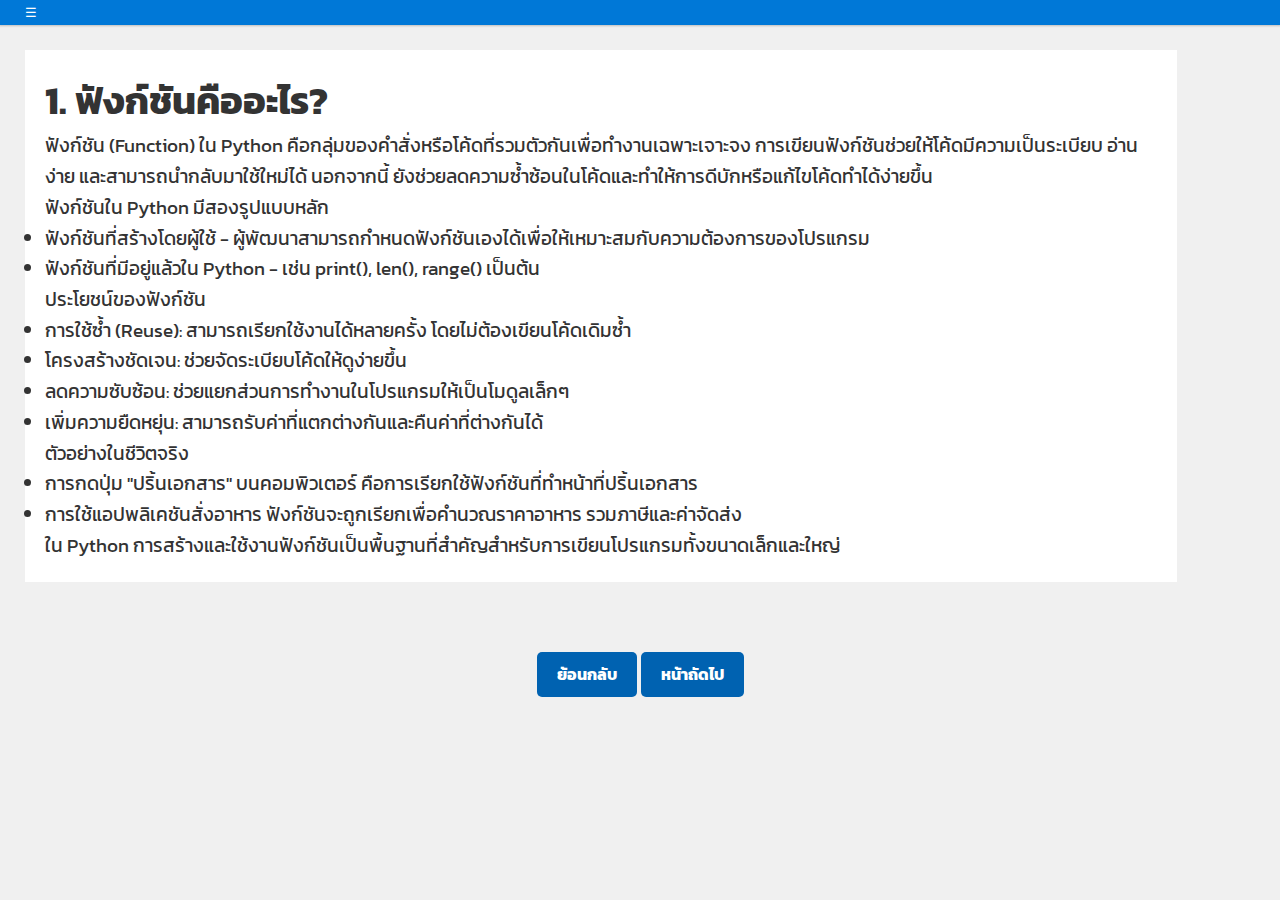
<file: 1.html>
<!DOCTYPE html>
<html lang="en">
<head>
    <meta charset="UTF-8">
    <meta name="viewport" content="width=device-width, initial-scale=1.0">
    <meta name="description" content="1. ฟังก์ชันคืออะไร?">
    <meta name="keywords" content="Python, ฟังก์ชัน, แบบทดสอบ Python, การเขียนโปรแกรม, เรียนรู้ Python">

    <title>บทที่ 1</title>
    <link rel="stylesheet" href="base.css">
  
</head>
<body>
    <div class="navbar">
        <button class="icon" onclick="toggleNavbar()" aria-label="Open Navigation Menu">&#9776;</button>
        

    </div>

    
    <div id="mySidenav" class="sidenav">
        
      
        <a href="#" class="closebtn" onclick="closeNavbar(); return false;">
            &times;
        </a>
        
        <hr>
        
    <div id="submenu" class="submenu">
        <a href="index.html">หน้าแรก</a>
        <a href="1.html">บทเรียนที่ 1</a>
        <a href="2.html">บทเรียนที่ 2</a>
        <a href="3.html">บทเรียนที่ 3</a>
        <a href="4.html">แบบทดสอบ</a>
        <a href="https://www.w3schools.com/python/python_functions.asp">แหล่งเรียนรู้เพิ่มเติม</a>
    </div>
  
    </div>
    <div class="main-content">
        <h1>1. ฟังก์ชันคืออะไร?</h1>
        <div>
            <p>
                ฟังก์ชัน (Function) ใน Python คือกลุ่มของคำสั่งหรือโค้ดที่รวมตัวกันเพื่อทำงานเฉพาะเจาะจง การเขียนฟังก์ชันช่วยให้โค้ดมีความเป็นระเบียบ อ่านง่าย และสามารถนำกลับมาใช้ใหม่ได้ นอกจากนี้ ยังช่วยลดความซ้ำซ้อนในโค้ดและทำให้การดีบักหรือแก้ไขโค้ดทำได้ง่ายขึ้น
            </p>
            <p>
                ฟังก์ชันใน Python มีสองรูปแบบหลัก
            </p>
            <ul>
                <li>ฟังก์ชันที่สร้างโดยผู้ใช้ - ผู้พัฒนาสามารถกำหนดฟังก์ชันเองได้เพื่อให้เหมาะสมกับความต้องการของโปรแกรม</li>
                <li>ฟังก์ชันที่มีอยู่แล้วใน Python - เช่น print(), len(), range() เป็นต้น</li>
            </ul>
            <p>
                ประโยชน์ของฟังก์ชัน
            </p>
            <ul>
                <li>การใช้ซ้ำ (Reuse): สามารถเรียกใช้งานได้หลายครั้ง โดยไม่ต้องเขียนโค้ดเดิมซ้ำ</li>
                <li>โครงสร้างชัดเจน: ช่วยจัดระเบียบโค้ดให้ดูง่ายขึ้น</li>
                <li>ลดความซับซ้อน: ช่วยแยกส่วนการทำงานในโปรแกรมให้เป็นโมดูลเล็กๆ</li>
                <li>เพิ่มความยืดหยุ่น: สามารถรับค่าที่แตกต่างกันและคืนค่าที่ต่างกันได้</li>
            </ul>
            <p>
                ตัวอย่างในชีวิตจริง
            </p>
            <ul>
                <li>การกดปุ่ม "ปริ้นเอกสาร" บนคอมพิวเตอร์ คือการเรียกใช้ฟังก์ชันที่ทำหน้าที่ปริ้นเอกสาร</li>
                <li>การใช้แอปพลิเคชันสั่งอาหาร ฟังก์ชันจะถูกเรียกเพื่อคำนวณราคาอาหาร รวมภาษีและค่าจัดส่ง</li>
            </ul>
            <p>
                ใน Python การสร้างและใช้งานฟังก์ชันเป็นพื้นฐานที่สำคัญสำหรับการเขียนโปรแกรมทั้งขนาดเล็กและใหญ่
            </p>
        </div>
        
        </div>
        <div class="button-content">
        <a href="index.html" class="btn-prev">ย้อนกลับ</a>
        <a href="2.html" class="btn-next">หน้าถัดไป</a>
       </div> 
       

    </div>
    <script>
        function toggleNavbar() {
            var sidenav = document.getElementById("mySidenav");
            if (sidenav.style.width === "250px") {
                sidenav.style.width = "0";
            } else {
                sidenav.style.width = "250px";
            }
        }
        
            function toggleSubmenu() {
                var submenu = document.getElementById("submenu");
                submenu.style.display = (submenu.style.display === "none" || submenu.style.display === "") ? "block" : "none";
            }


        function closeNavbar() {
            document.getElementById("mySidenav").style.width = "0";
        }
    </script>


</body>
</html>
</file>
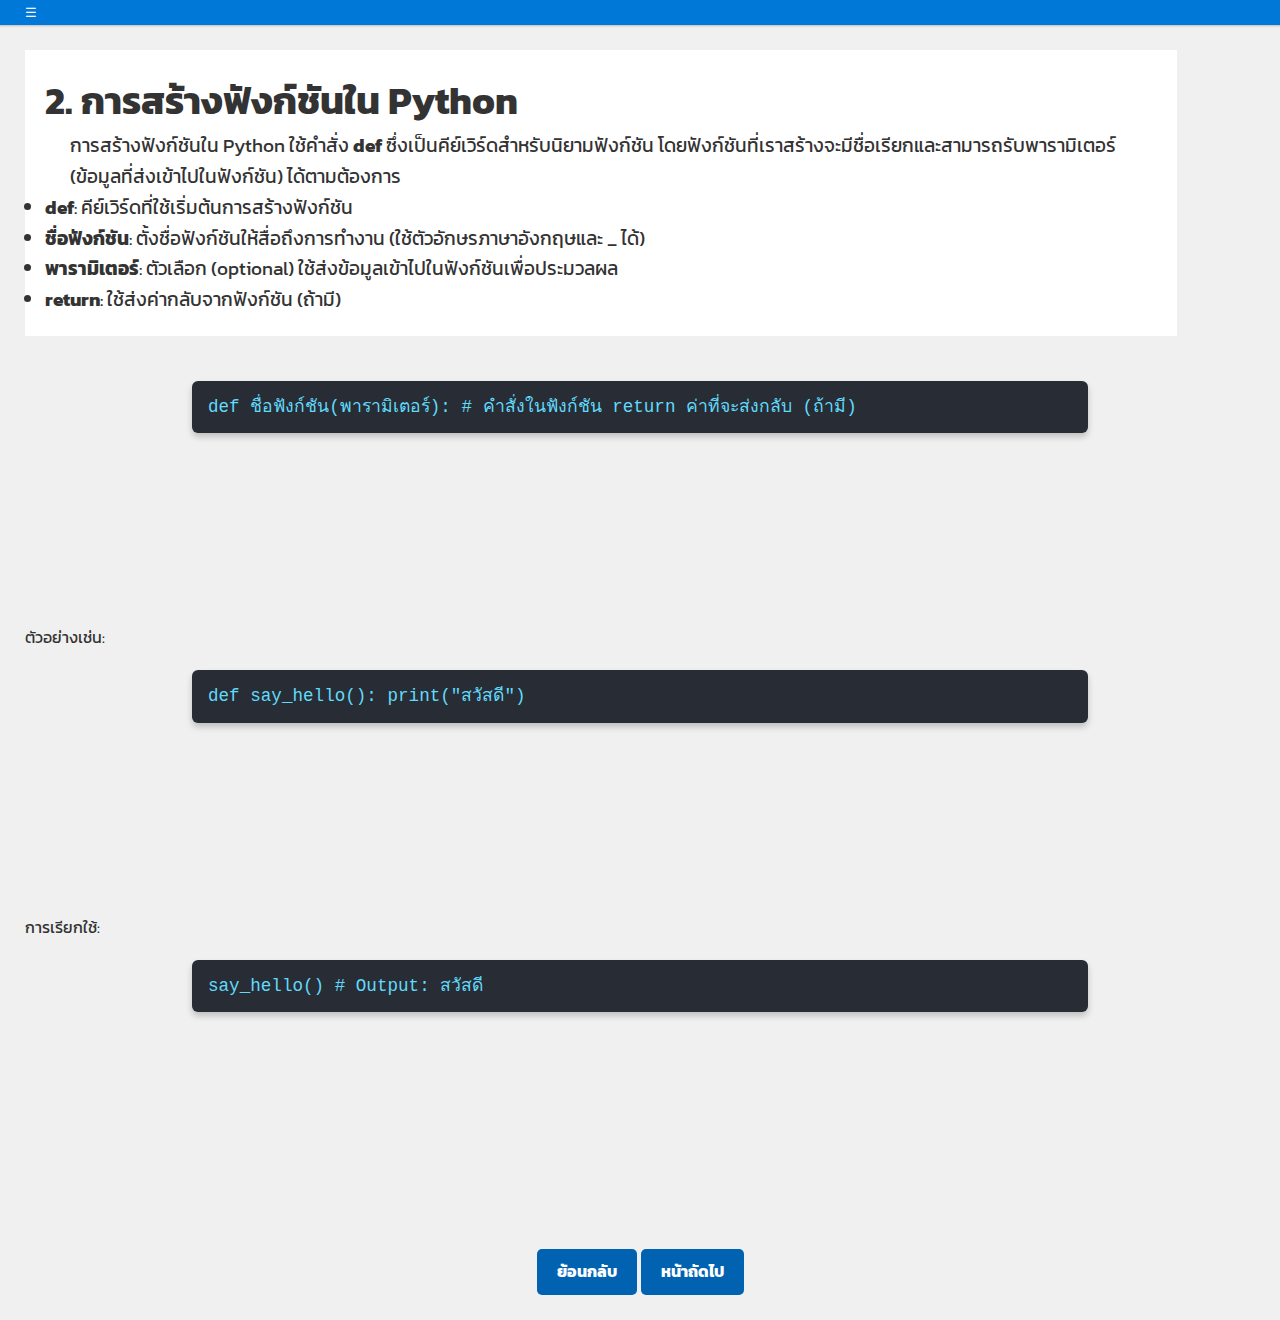
<file: 2.html>
<!DOCTYPE html>
<html lang="en">
<head>
    <meta charset="UTF-8">
    <meta name="viewport" content="width=device-width, initial-scale=1.0">
    <meta name="description" content="2. การสร้างฟังก์ชันใน Python">
    <meta name="keywords" content="Python, ฟังก์ชัน, แบบทดสอบ Python, การเขียนโปรแกรม, เรียนรู้ Python">

    <title>บทที่2</title>
    <link rel="stylesheet" href="base.css">
    <link href="https://fonts.googleapis.com/css2?family=Prompt:wght@100;200&display=swap" rel="stylesheet">
    <style>
        body {
            margin: 0;
            padding: 0;
            display: flex; 
            background-color: #f0f0f0;

        }

       

        code {
            background-color: #282c34;
            color: #61dafb;
            font-family: 'Fira Code', monospace;
            font-size: 1.1rem;
           margin: 15%;
            width:70%;
            height: 20%;
            padding: 12px 16px;
            border-radius: 6px;
            box-shadow: 0 4px 6px rgba(0, 0, 0, 0.2);
            margin-top: 20px;
        }

        p{
            margin-left: 25px;
        }
    </style>
</head>
<body>
    <div class="navbar">
        <button class="icon" onclick="toggleNavbar()" aria-label="Open Navigation Menu">&#9776;</button>
        

    </div>

    
    <div id="mySidenav" class="sidenav">
        
      
        <a href="#" class="closebtn" onclick="closeNavbar(); return false;">
            &times;
        </a>
        
        <hr>
        
    <div id="submenu" class="submenu">
        <a href="index.html">หน้าแรก</a>
        <a href="1.html">บทเรียนที่ 1</a>
        <a href="2.html">บทเรียนที่ 2</a>
        <a href="3.html">บทเรียนที่ 3</a>
        <a href="4.html">แบบทดสอบ</a>
        <a href="https://www.w3schools.com/python/python_functions.asp">แหล่งเรียนรู้เพิ่มเติม</a>
    </div>
  
    </div>
    
    <div class="main-content">
        <h1>2. การสร้างฟังก์ชันใน Python</h1>
        <p>การสร้างฟังก์ชันใน Python ใช้คำสั่ง <b>def</b> ซึ่งเป็นคีย์เวิร์ดสำหรับนิยามฟังก์ชัน โดยฟังก์ชันที่เราสร้างจะมีชื่อเรียกและสามารถรับพารามิเตอร์ (ข้อมูลที่ส่งเข้าไปในฟังก์ชัน) ได้ตามต้องการ</p>
        <ul>
            <li><b>def</b>: คีย์เวิร์ดที่ใช้เริ่มต้นการสร้างฟังก์ชัน</li>
            <li><b>ชื่อฟังก์ชัน</b>: ตั้งชื่อฟังก์ชันให้สื่อถึงการทำงาน (ใช้ตัวอักษรภาษาอังกฤษและ _ ได้)</li>
            <li><b>พารามิเตอร์</b>: ตัวเลือก (optional) ใช้ส่งข้อมูลเข้าไปในฟังก์ชันเพื่อประมวลผล</li>
            <li><b>return</b>: ใช้ส่งค่ากลับจากฟังก์ชัน (ถ้ามี)</li>
        </ul>
    </div>

    <code>def ชื่อฟังก์ชัน(พารามิเตอร์):
        # คำสั่งในฟังก์ชัน
        return ค่าที่จะส่งกลับ (ถ้ามี)</code>

    <p>ตัวอย่างเช่น:</p>
    <code>def say_hello():
    print("สวัสดี")</code>
    <p>การเรียกใช้:</p>
    <code>say_hello()  # Output: สวัสดี</code>

    <div class="button-content">
    <a href="1.html" class="btn-prev">ย้อนกลับ</a>
    <a href="3.html" class="btn-next">หน้าถัดไป</a>
   
    </div>

    <script>
        function toggleNavbar() {
            var sidenav = document.getElementById("mySidenav");
            if (sidenav.style.width === "250px") {
                sidenav.style.width = "0";
            } else {
                sidenav.style.width = "250px";
            }
        }
        
        function toggleSubmenu() {
            var submenu = document.getElementById("submenu");
            submenu.style.display = (submenu.style.display === "none" || submenu.style.display === "") ? "block" : "none";
        }

        function closeNavbar() {
            document.getElementById("mySidenav").style.width = "0";
        }
    </script>
    
</body>
</html>
</file>
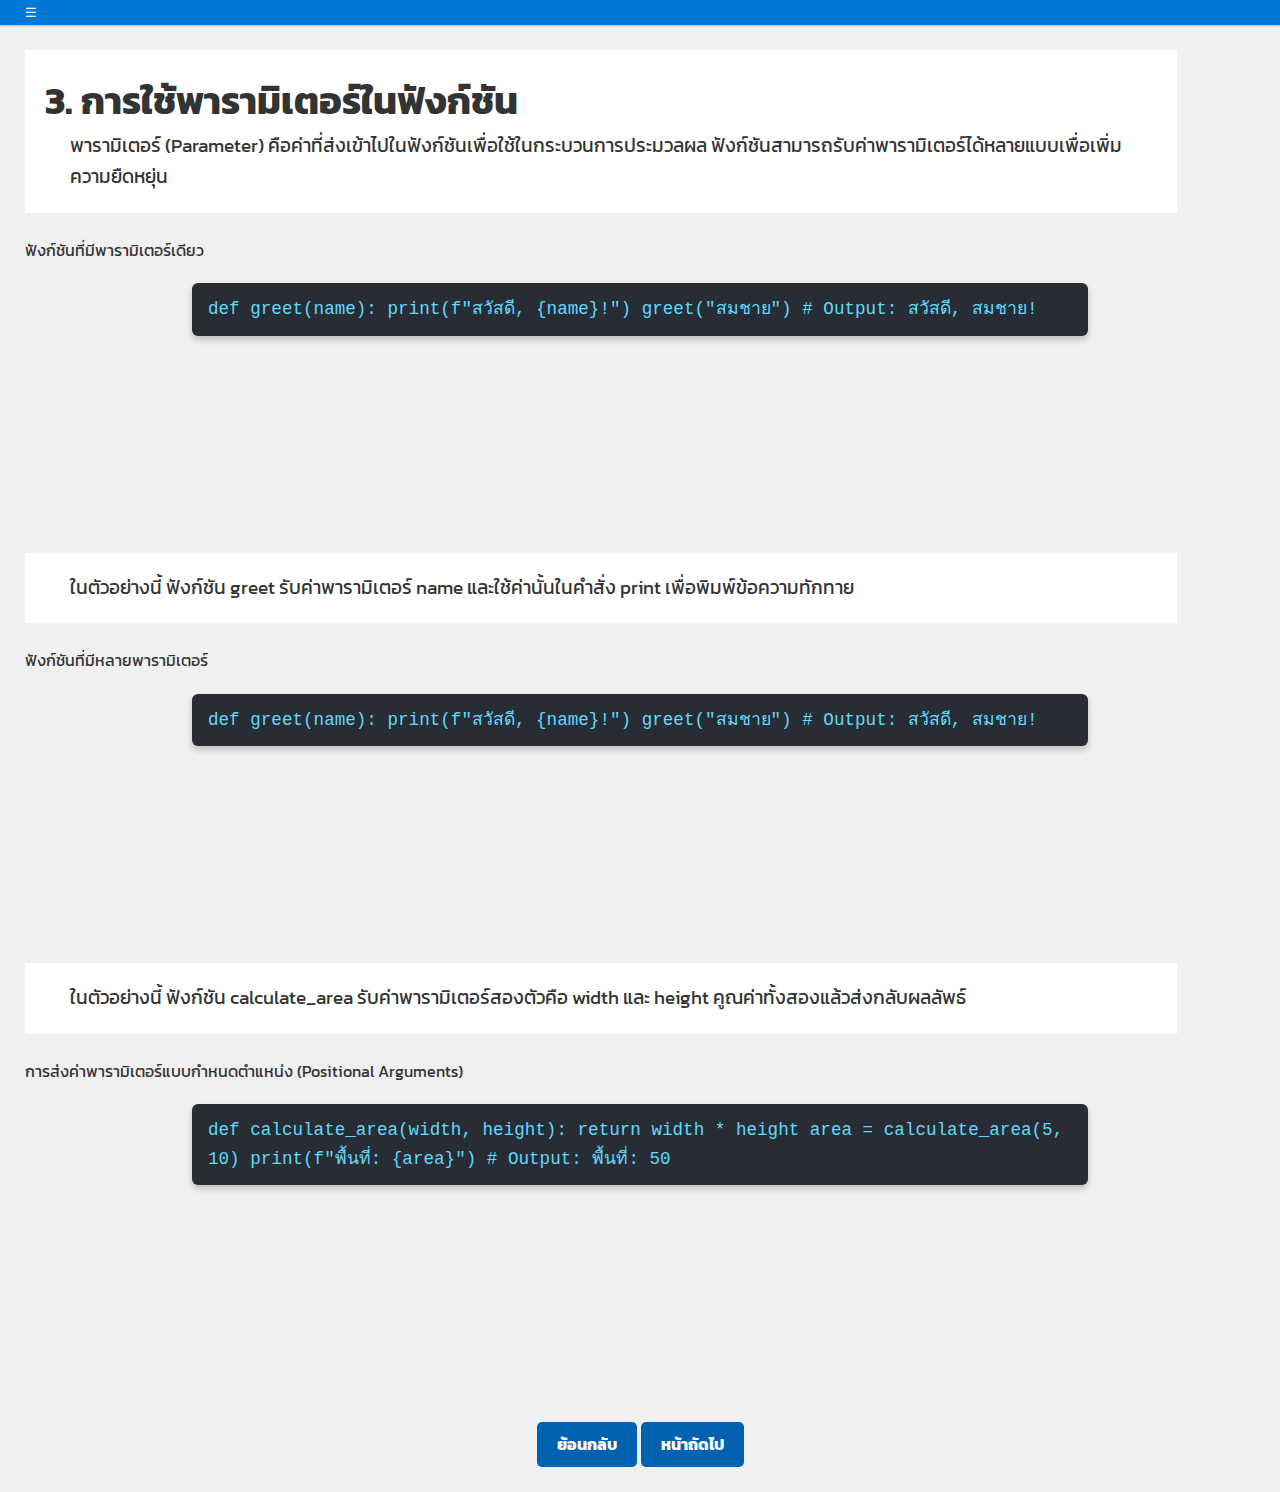
<file: 3.html>
<!DOCTYPE html>
<html lang="en">
<head>
    <meta charset="UTF-8">
    <meta name="viewport" content="width=device-width, initial-scale=1.0">
    <meta name="description" content="3. การใช้พารามิเตอร์ในฟังก์ชัน">
    <meta name="keywords" content="Python, ฟังก์ชัน, แบบทดสอบ Python, การเขียนโปรแกรม, เรียนรู้ Python">

    <title>บทที่ 3</title>
    <link rel="stylesheet" href="base.css">
    <link href="https://fonts.googleapis.com/css2?family=Prompt:wght@100;200&display=swap" rel="stylesheet">
    <style>
        body {
            margin: 0;
            padding: 0;
            display: flex; 
            background-color: #f0f0f0;

        }

       

        code {
            background-color: #282c34;
            color: #61dafb;
            font-family: 'Fira Code', monospace;
            font-size: 1.1rem;
           margin: 15%;
            width:70%;
            height: 20%;
            padding: 12px 16px;
            border-radius: 6px;
            box-shadow: 0 4px 6px rgba(0, 0, 0, 0.2);
            margin-top: 20px;
        }

        p{
            margin-left: 25px;
        }
      
    </style>
</head>
<body>
    <div class="navbar">
        <button class="icon" onclick="toggleNavbar()" aria-label="Open Navigation Menu">&#9776;</button>
        

    </div>

    
    <div id="mySidenav" class="sidenav">
        
      
        <a href="#" class="closebtn" onclick="closeNavbar(); return false;">
            &times;
        </a>
        
        <hr>
        
        <a href="index.html">หน้าแรก</a> 
        <a href="1.html">บทเรียนที่ 1</a> 
        <a href="2.html">บทเรียนที่ 2</a> 
        <a href="3.html">บทเรียนที่ 3</a>
        <a href="4.html">แบบทดสอบ</a> 
        <a href="https://www.w3schools.com/python/python_functions.asp">แหล่งเรียนรู้เพิ่มเติม</a> 
        
  
    </div>
    <div class="main-content">
        <h1>3. การใช้พารามิเตอร์ในฟังก์ชัน</h1>
        <p>พารามิเตอร์ (Parameter) คือค่าที่ส่งเข้าไปในฟังก์ชันเพื่อใช้ในกระบวนการประมวลผล ฟังก์ชันสามารถรับค่าพารามิเตอร์ได้หลายแบบเพื่อเพิ่มความยืดหยุ่น</p>
    </div>
    
    <p>ฟังก์ชันที่มีพารามิเตอร์เดียว</p>
    <code>def greet(name):  
        print(f"สวัสดี, {name}!")  
    greet("สมชาย")  # Output: สวัสดี, สมชาย!</code>
    
    <div class="main-content">
        <p>ในตัวอย่างนี้ ฟังก์ชัน greet รับค่าพารามิเตอร์ name และใช้ค่านั้นในคำสั่ง print เพื่อพิมพ์ข้อความทักทาย</p>
    </div>
    
    <p>ฟังก์ชันที่มีหลายพารามิเตอร์</p>
    <code>def greet(name):  
        print(f"สวัสดี, {name}!")  
    greet("สมชาย")  # Output: สวัสดี, สมชาย!</code>
    <div class="main-content">
        <p>ในตัวอย่างนี้ ฟังก์ชัน calculate_area รับค่าพารามิเตอร์สองตัวคือ width และ height คูณค่าทั้งสองแล้วส่งกลับผลลัพธ์</p>
    </div>
    
    <p>การส่งค่าพารามิเตอร์แบบกำหนดตำแหน่ง (Positional Arguments)</p>
    <code>def calculate_area(width, height):  
        return width * height
    
    area = calculate_area(5, 10)  
    print(f"พื้นที่: {area}")  # Output: พื้นที่: 50</code>
    
    <div class="button-content">
        <a href="2.html" class="btn-prev">ย้อนกลับ</a>
        <a href="4.html" class="btn-next">หน้าถัดไป</a>
    </div>
    

    <script>
        function toggleNavbar() {
            var sidenav = document.getElementById("mySidenav");
            if (sidenav.style.width === "250px") {
                sidenav.style.width = "0";
            } else {
                sidenav.style.width = "250px";
            }
        }
        
        function toggleSubmenu() {
            var submenu = document.getElementById("submenu");
            submenu.style.display = (submenu.style.display === "none" || submenu.style.display === "") ? "block" : "none";
        }

        function closeNavbar() {
            document.getElementById("mySidenav").style.width = "0";
        }
    </script>
    
</body>
</html>
</file>
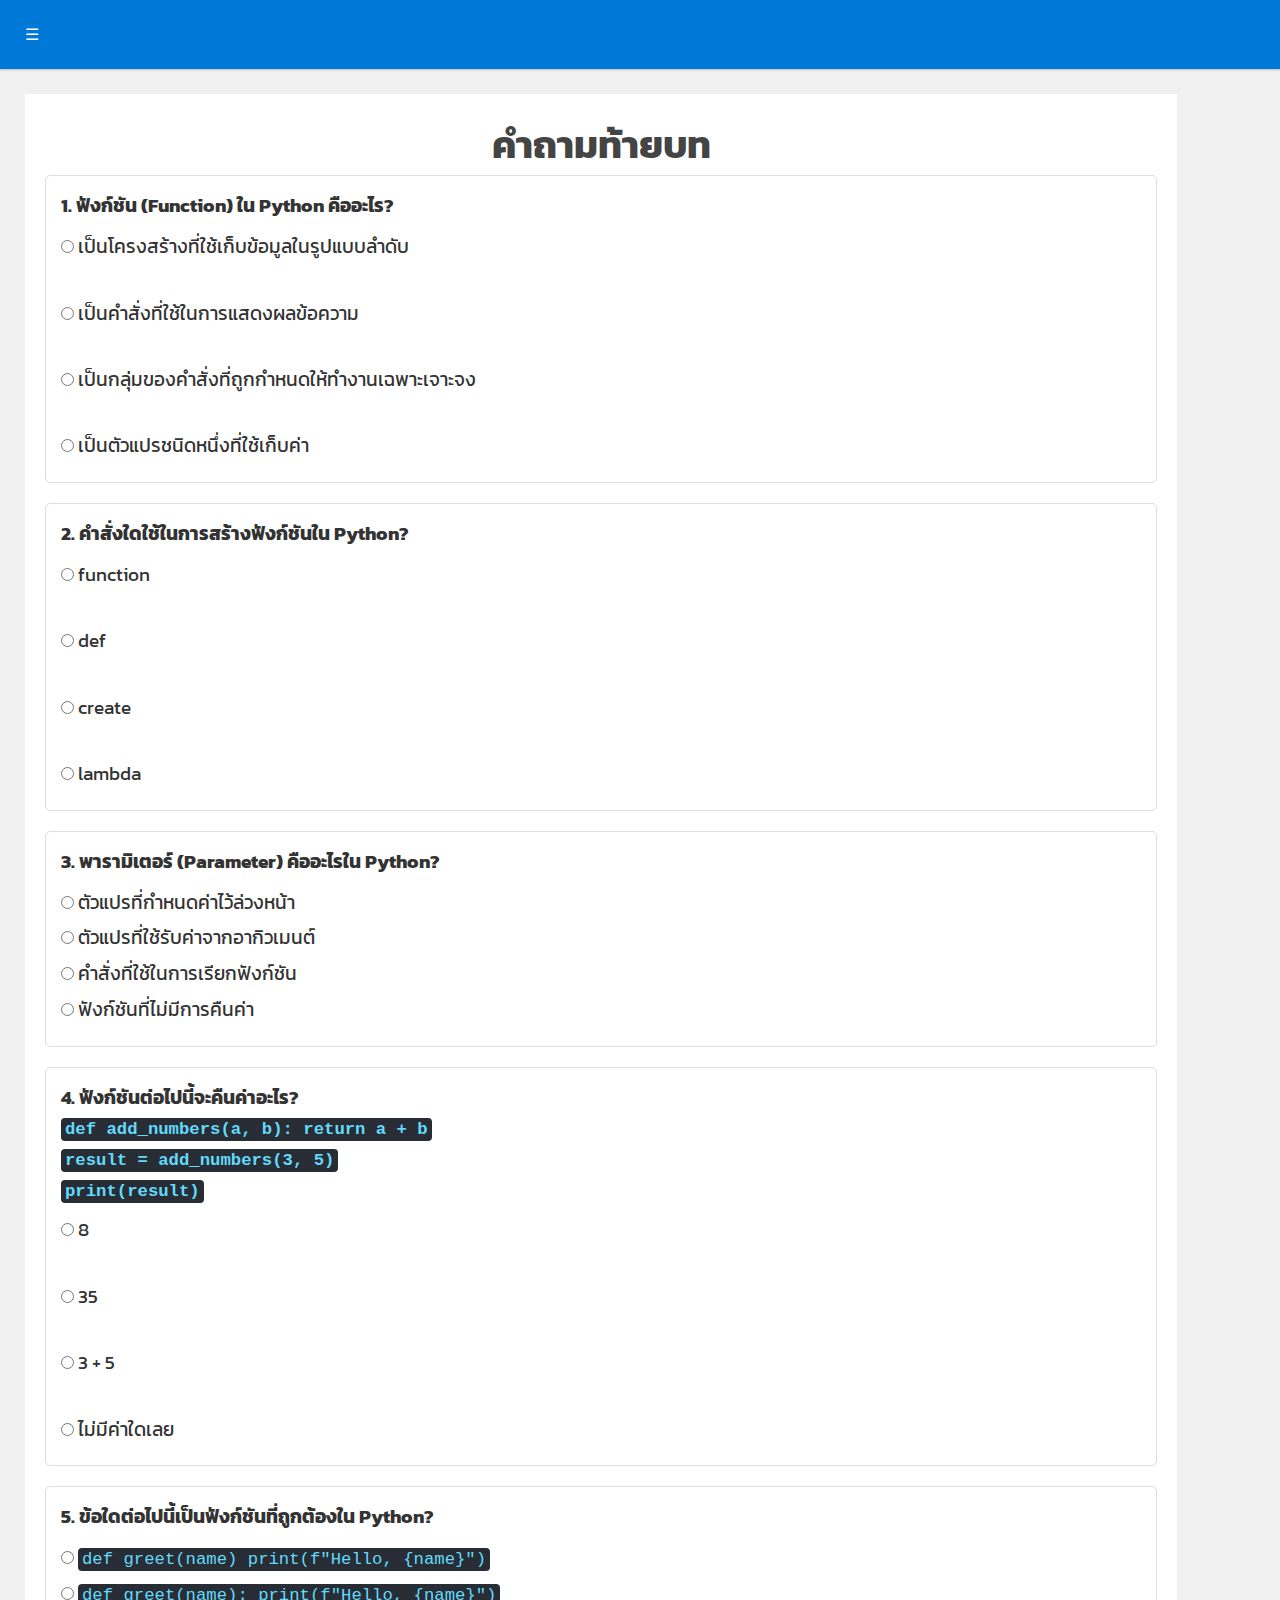
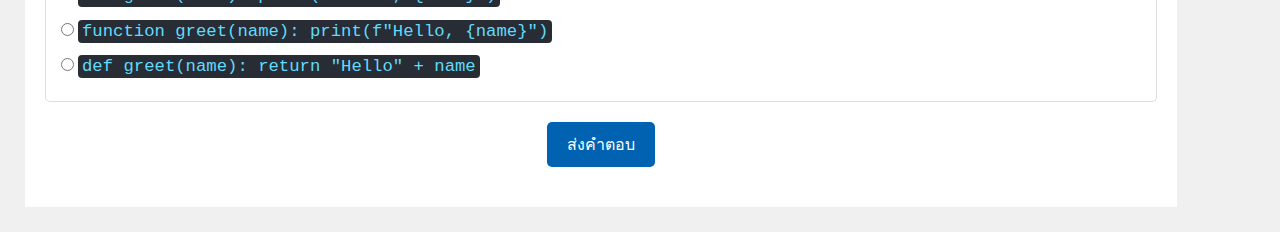
<file: 4.html>
<!DOCTYPE html>
<html lang="en">
<head>
    <meta charset="UTF-8">
    <meta name="viewport" content="width=device-width, initial-scale=1.0">
    <meta name="description" content="คำถามท้ายบท">
    <meta name="keywords" content="Python, ฟังก์ชัน, แบบทดสอบ Python, การเขียนโปรแกรม, เรียนรู้ Python">

    <title>คำถามท้ายบท</title>
    <link rel="stylesheet" href="base.css">
    <style>
       
        h1 {
            text-align: center;
            color: #444;
        }
        .question {
            margin-bottom: 20px;
            padding: 15px;
            background: #fff;
            border: 1px solid #ddd;
            border-radius: 5px;
        }
        .question p {
            margin: 0 0 10px;
            font-weight: bold;
        }
        label {
            display: block;
            margin-bottom: 5px;
        }
        button {
            display: block;
            margin: 20px auto;
            padding: 10px 20px;
            font-size: 16px;
            background-color: #0062b1;
            color: white;
            border: none;
            border-radius: 5px;
            cursor: pointer;
        }
        button:hover {
            background-color: #0056b3;
        }
        .result {
            text-align: center;
            font-size: 18px;
            margin-top: 20px;
        }
        code {
    font-family: 'Courier New', Courier, monospace;
    background-color: #282c34;
    color: #61dafb;
    padding: 2px 4px;
    border-radius: 4px;
    font-size: 90%;
}
    </style>
</head>
<body>
    <div class="navbar">
        <button class="icon" onclick="toggleNavbar()" aria-label="Open Navigation Menu">&#9776;</button>
        

    </div>

    
    <div id="mySidenav" class="sidenav">
        
      
        <a href="#" class="closebtn" onclick="closeNavbar(); return false;">
            &times;
        </a>
        
        <hr>
        
    <div id="submenu" class="submenu">
        <a href="index.html">หน้าแรก</a>
        <a href="1.html">บทเรียนที่ 1</a>
        <a href="2.html">บทเรียนที่ 2</a>
        <a href="3.html">บทเรียนที่ 3</a>
        <a href="4.html">แบบทดสอบ</a>
        <a href="https://www.w3schools.com/python/python_functions.asp">แหล่งเรียนรู้เพิ่มเติม</a>
    </div>
  
    </div>
    <div class="main-content">
    <h1>คำถามท้ายบท</h1>

    <form id="quizForm">
        <!-- Question 1 -->
        <div class="question">
            <p>1. ฟังก์ชัน (Function) ใน Python คืออะไร?</p>
            <label><input type="radio" name="q1" value="1"> เป็นโครงสร้างที่ใช้เก็บข้อมูลในรูปแบบลำดับ</label><br>
            <label><input type="radio" name="q1" value="2"> เป็นคำสั่งที่ใช้ในการแสดงผลข้อความ</label><br>
            <label><input type="radio" name="q1" value="3"> เป็นกลุ่มของคำสั่งที่ถูกกำหนดให้ทำงานเฉพาะเจาะจง</label><br>
            <label><input type="radio" name="q1" value="4"> เป็นตัวแปรชนิดหนึ่งที่ใช้เก็บค่า</label>
        </div>

        <!-- Question 2 -->
        <div class="question">
            <p>2. คำสั่งใดใช้ในการสร้างฟังก์ชันใน Python?</p>
            <label><input type="radio" name="q2" value="1"> function</label><br>
            <label><input type="radio" name="q2" value="2"> def</label><br>
            <label><input type="radio" name="q2" value="3"> create</label><br>
            <label><input type="radio" name="q2" value="4"> lambda</label>
        </div>

        <!-- Question 3 -->
        <div class="question">
            <p>3. พารามิเตอร์ (Parameter) คืออะไรใน Python?</p>
            <label><input type="radio" name="q3" value="1"> ตัวแปรที่กำหนดค่าไว้ล่วงหน้า</label>
            <label><input type="radio" name="q3" value="2"> ตัวแปรที่ใช้รับค่าจากอากิวเมนต์</label>
            <label><input type="radio" name="q3" value="3"> คำสั่งที่ใช้ในการเรียกฟังก์ชัน</label>
            <label><input type="radio" name="q3" value="4"> ฟังก์ชันที่ไม่มีการคืนค่า</label>
        </div>

       

        <!-- Question 4 -->
        <div class="question">
            <p>4. ฟังก์ชันต่อไปนี้จะคืนค่าอะไร?<br>
            <code>def add_numbers(a, b): return a + b</code><br>
            <code>result = add_numbers(3, 5)</code><br>
            <code>print(result)</code></p>
            <label><input type="radio" name="q4" value="1"> 8</label><br>
            <label><input type="radio" name="q4" value="2"> 35</label><br>
            <label><input type="radio" name="q4" value="3"> 3 + 5</label><br>
            <label><input type="radio" name="q4" value="4"> ไม่มีค่าใดเลย</label>
        </div>

        <!-- Question 5 -->
        <div class="question">
            <p>5. ข้อใดต่อไปนี้เป็นฟังก์ชันที่ถูกต้องใน Python?</p>
            <label><input type="radio" name="q5" value="1"> <code>def greet(name) print(f"Hello, {name}")</code></label>
            <label><input type="radio" name="q5" value="2"> <code>def greet(name): print(f"Hello, {name}")</code></label>
            <label><input type="radio" name="q5" value="3"> <code>function greet(name): print(f"Hello, {name}")</code></label>
            <label><input type="radio" name="q5" value="4"> <code>def greet(name): return "Hello" + name</code></label>
        </div>

        <button type="button" onclick="submitQuiz()">ส่งคำตอบ</button>
    </form>

    <div id="result" class="result"></div>
     
        </div>

    <script>
        const correctAnswers = {
            q1: "3",
            q2: "2",
            q3: "1",
            q4: "1",
            q5: "2"
        };

        function submitQuiz() {
            let score = 0;
            let totalQuestions = Object.keys(correctAnswers).length;

            // Check answers
            for (let question in correctAnswers) {
                const selected = document.querySelector(`input[name="${question}"]:checked`);
                if (selected && selected.value === correctAnswers[question]) {
                    score++;
                }
            }

            // Display result
            const resultDiv = document.getElementById("result");
            resultDiv.innerHTML = `คุณได้คะแนน ${score} จาก ${totalQuestions}`;

            if (score < 4) {
                resultDiv.innerHTML += "<br>คุณไม่ผ่าน";
            } else {
                resultDiv.innerHTML += "<br>ยินดีด้วย คุณผ่านแล้ว!";
            }
        }
    </script>

<script>
    function toggleNavbar() {
        var sidenav = document.getElementById("mySidenav");
        if (sidenav.style.width === "250px") {
            sidenav.style.width = "0";
        } else {
            sidenav.style.width = "250px";
        }
    }
    
    function toggleSubmenu() {
        var submenu = document.getElementById("submenu");
        submenu.style.display = (submenu.style.display === "none" || submenu.style.display === "") ? "block" : "none";
    }

    function closeNavbar() {
        document.getElementById("mySidenav").style.width = "0";
    }
</script>
</body>
</html>
</file>
<file: base.css>
@import url('https://fonts.googleapis.com/css2?family=Kanit:ital,wght@0,100;0,200;0,300;0,400;0,500;0,600;0,700;0,800;0,900;1,100;1,200;1,300;1,400;1,500;1,600;1,700;1,800;1,900&display=swap');
* {
    margin: 0;
    padding: 0;
    box-sizing: border-box;
}

.kanit-regular {
    font-family: "Kanit", serif;
    font-weight: 400;
    font-style: normal;
  }


 

body {
    font-family: Kanit;
    background-color: #f0f0f0;
    color: #333;
    line-height: 1.6;
    padding: 0;
    display: flex;
    flex-direction: column;
    min-height: 100vh;
}

  

/* Header */
.navbar .icon {
    font-size: 20x;
    cursor: pointer;
    padding: 5px;
    border: none;
    margin-left: 20px;
    color: #ffffff;
    background: none;
}

.navbar {
    
    display: flex;
    overflow: hidden;
    background-color: #0078D7;
    
    box-shadow: 0 0 2px 1px rgb(190, 190, 190);
}



.navbar a {
    float: left;
    display: block;
    color: black;
    text-align: center;
    padding: 14px 16px;
    text-decoration: none;
}

/* Navbar Links on hover style */
.navbar a:hover {
    background-color: #ddd;
    color: black;
}

.sidenav {
    height: 100%;
    width: 0;
    position: fixed;
    z-index: 1;
    top: 0;
    left: 0;
    background-color: #212326;
    overflow-x: hidden;
    transition: 0.5s;
    padding-top: 60px;
}

.sidenav hr {
    margin: 25px;
}

.sidenav a {
    padding: 8px 8px 8px 32px;
    text-decoration: none;
    font-size: 18px;
    color: white;
    display: block;
    transition: 0s;
    text-align: center;
   
}

.sidenav .closebtn {
    position: absolute;
    top: 0;
    right: 25px;
    font-size: 36px;
    margin-left: 50px;
    background: none;
   
}


/* Footer */
footer {
    background-color: #0078D7;
    color: #fff;
    text-align: center;
    padding: 10px;
    margin-top: 20px;
}



.btn-next {
    display: inline-block;
    background-color: #0062b1;
    color: #ffffff;
    padding: 10px 20px;
    text-decoration: none;
    font-weight: bold;
    border-radius: 5px;
    text-align: center;
    margin-top: 20px;
    transition: background-color 0.3s ease;
}

.btn-next:hover {
    background-color: #003e7e; /* Slightly darker hover color */
}

.btn-prev {
    display: inline-block;
    background-color: #0062b1;
    color: #ffffff;
    padding: 10px 20px;
    text-decoration: none;
    font-weight: bold;
    border-radius: 5px;
    text-align: center;
    margin-top: 20px;
    transition: background-color 0.3s ease;
}

.btn-prev:hover {
    background-color: #003e7e; /* Slightly darker hover color */
}


.button-content {
    margin: 25px;      
    text-align: center;

    
    
}
.main-content {
    background-color: #fff;
    
    margin-top: 100px;
    margin: 25px;      
    width: 90%;
   
    padding: 20px;
    font-size: 1.2rem;
    color: #333;
}
 button{
    box-shadow: none;
 }
</file>
